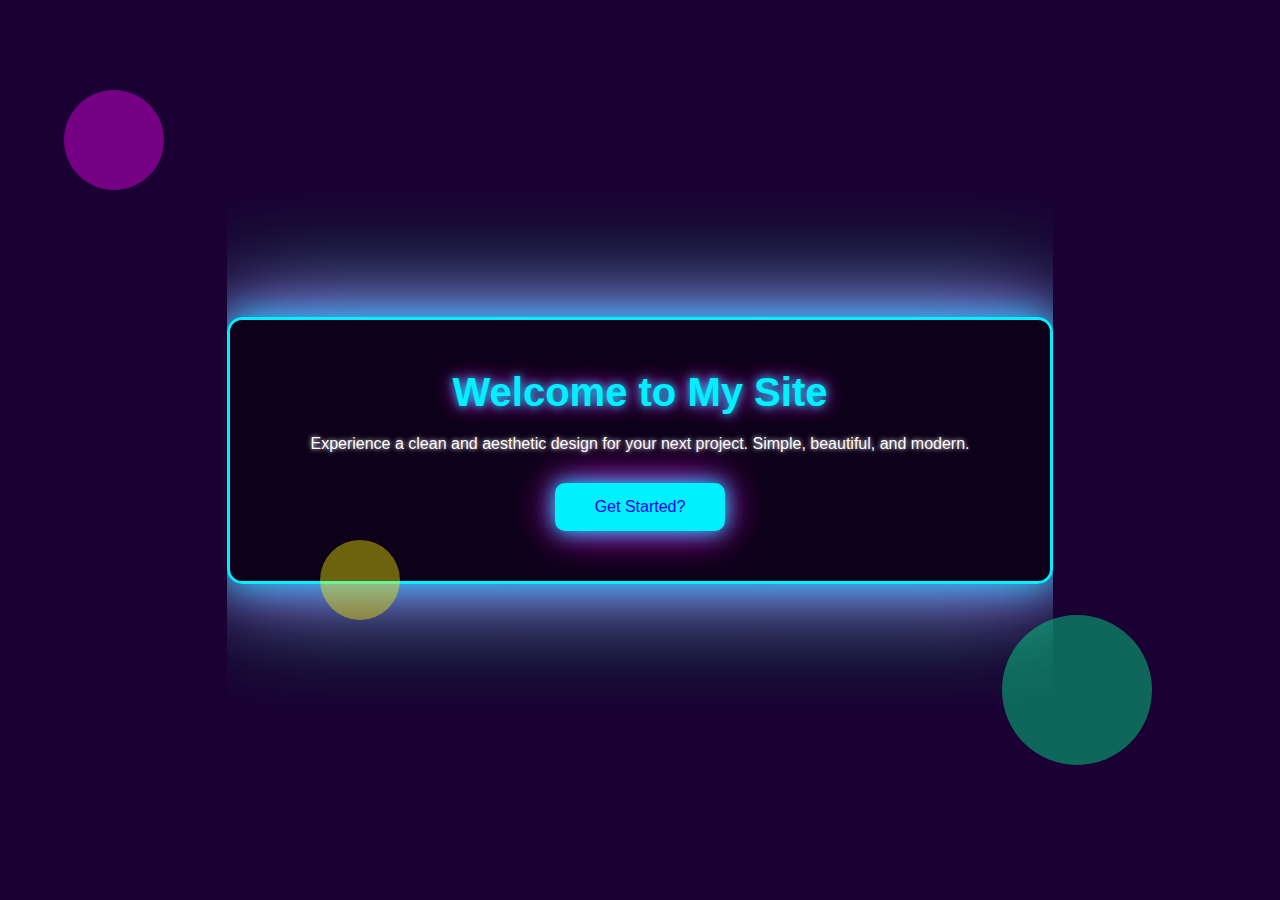
<file: index.html>
<!DOCTYPE html>
<html lang="en">
  <head>
    <meta charset="UTF-8" />
    <meta name="viewport" content="width=device-width, initial-scale=1.0" />
    <title>My Aesthetic Landing Page</title>
    <link rel="stylesheet" href="css/landingpage.css" />
  </head>
  <body>
    <div class="shape shape1"></div>
    <div class="shape shape2"></div>
    <div class="shape shape3"></div>

    <div class="landing-container">
      <h1>Welcome to My Site</h1>
      <p>
        Experience a clean and aesthetic design for your next project. Simple,
        beautiful, and modern.
      </p>
      <button class="btn">
        <a style="text-decoration: none" href="profile.html">Get Started?</a>
      </button>
    </div>
  </body>
</html>
</file>
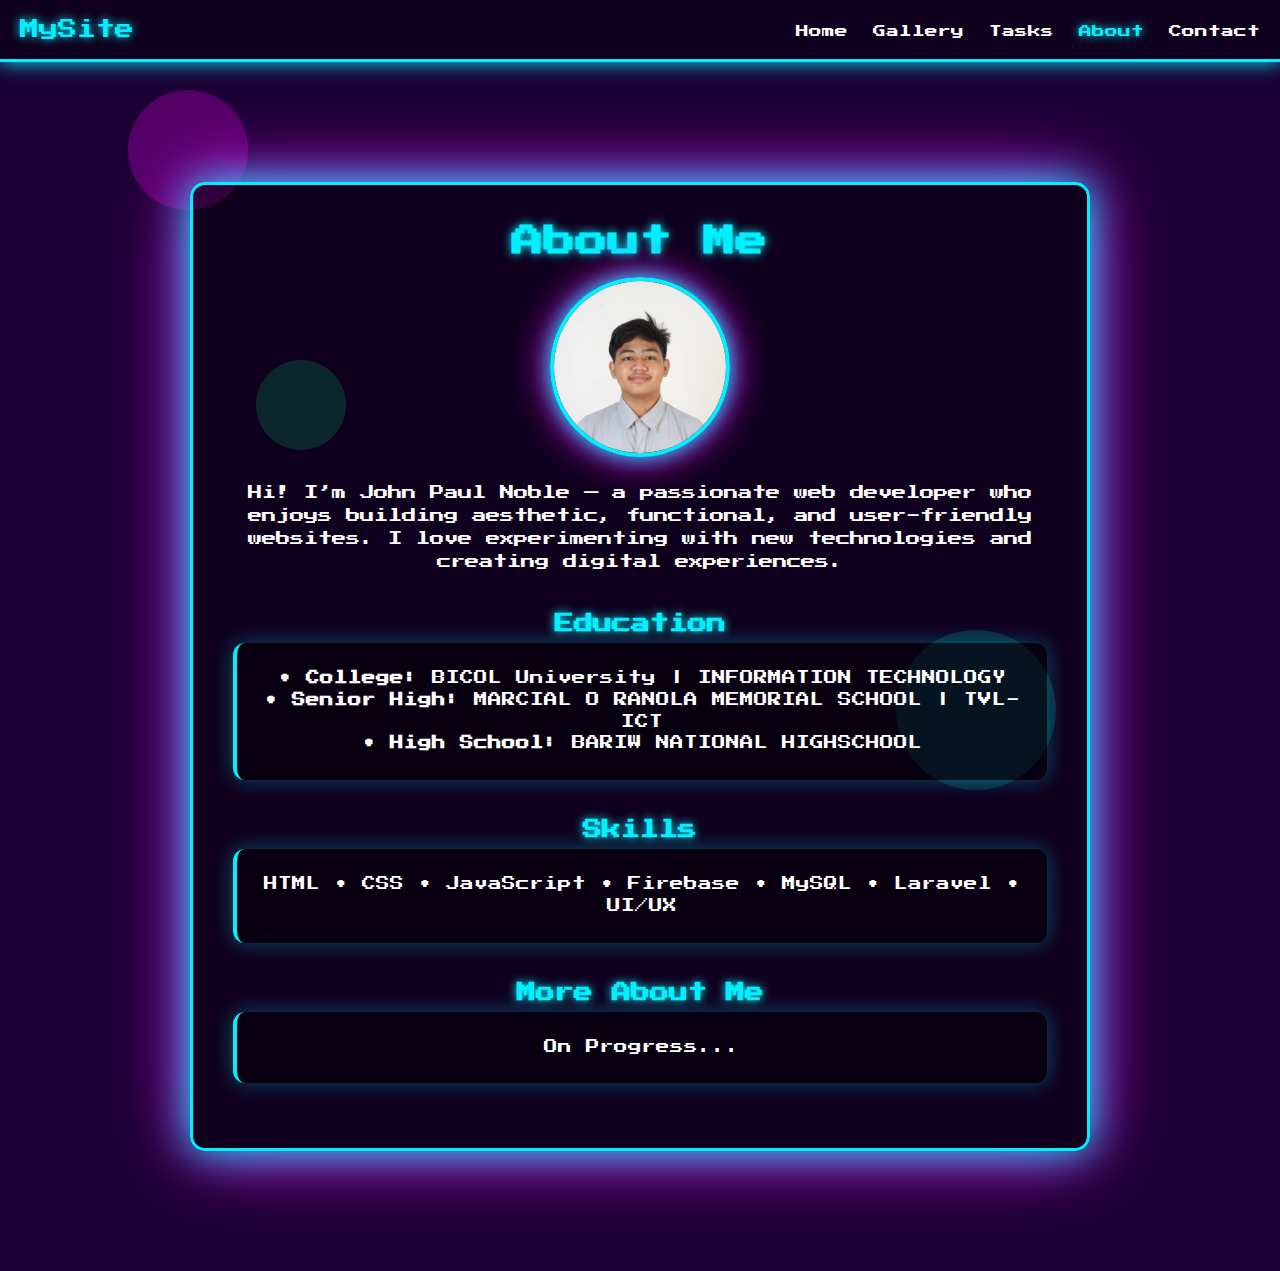
<file: about.html>
<!DOCTYPE html>
<html lang="en">
  <head>
    <meta charset="UTF-8" />
    <meta name="viewport" content="width=device-width, initial-scale=1.0" />
    <title>About Me</title>

    <link rel="stylesheet" href="css/global.css" />
    <link rel="stylesheet" href="css/about.css" />
  </head>

  <body>
    <!-- Floating Shapes -->
    <div class="shape shape1"></div>
    <div class="shape shape2"></div>
    <div class="shape shape3"></div>

    <!-- NAVIGATION BAR -->
    <nav class="nav-bar">
      <div class="nav-brand">MySite</div>

      <div class="hamburger" id="hamburger">
        <span></span><span></span><span></span>
      </div>

      <ul id="nav-links">
        <li><a href="profile.html">Home</a></li>
        <li><a href="gallery.html">Gallery</a></li>
        <li><a href="tasks.html">Tasks</a></li>
        <li>
          <a
            href="about.html"
            style="color: #00f0ff; text-shadow: 0 0 10px #00f0ff"
            >About</a
          >
        </li>
        <li><a href="contact.html">Contact</a></li>
      </ul>
    </nav>

    <!-- ABOUT PAGE BOX -->
    <div class="page-box about-container">
      <h1 class="page-title">About Me</h1>

      <!-- PROFILE PICTURE -->
      <div class="about-img">
        <img src="image/w.jpg" alt="Profile Photo" />
      </div>

      <!-- DESCRIPTION -->
      <p class="about-desc">
        Hi! I’m John Paul Noble — a passionate web developer who enjoys building
        aesthetic, functional, and user-friendly websites. I love experimenting
        with new technologies and creating digital experiences.
      </p>

      <!-- EDUCATION -->
      <h2 class="section-title">Education</h2>
      <div class="about-section-box">
        <p>
          <strong>• College:</strong> BICOL University | INFORMATION TECHNOLOGY
        </p>
        <p>
          <strong>• Senior High:</strong> MARCIAL O RANOLA MEMORIAL SCHOOL |
          TVL-ICT
        </p>
        <p><strong>• High School:</strong> BARIW NATIONAL HIGHSCHOOL</p>
      </div>

      <!-- SKILLS -->
      <h2 class="section-title">Skills</h2>
      <div class="about-section-box">
        <p>HTML • CSS • JavaScript • Firebase • MySQL • Laravel • UI/UX</p>
      </div>

      <!-- EXTRA TEMPLATE -->
      <h2 class="section-title">More About Me</h2>
      <div class="about-section-box">
        <p>On Progress...</p>
      </div>
    </div>

    <script src="js/navbar.js"></script>
  </body>
</html>
</file>
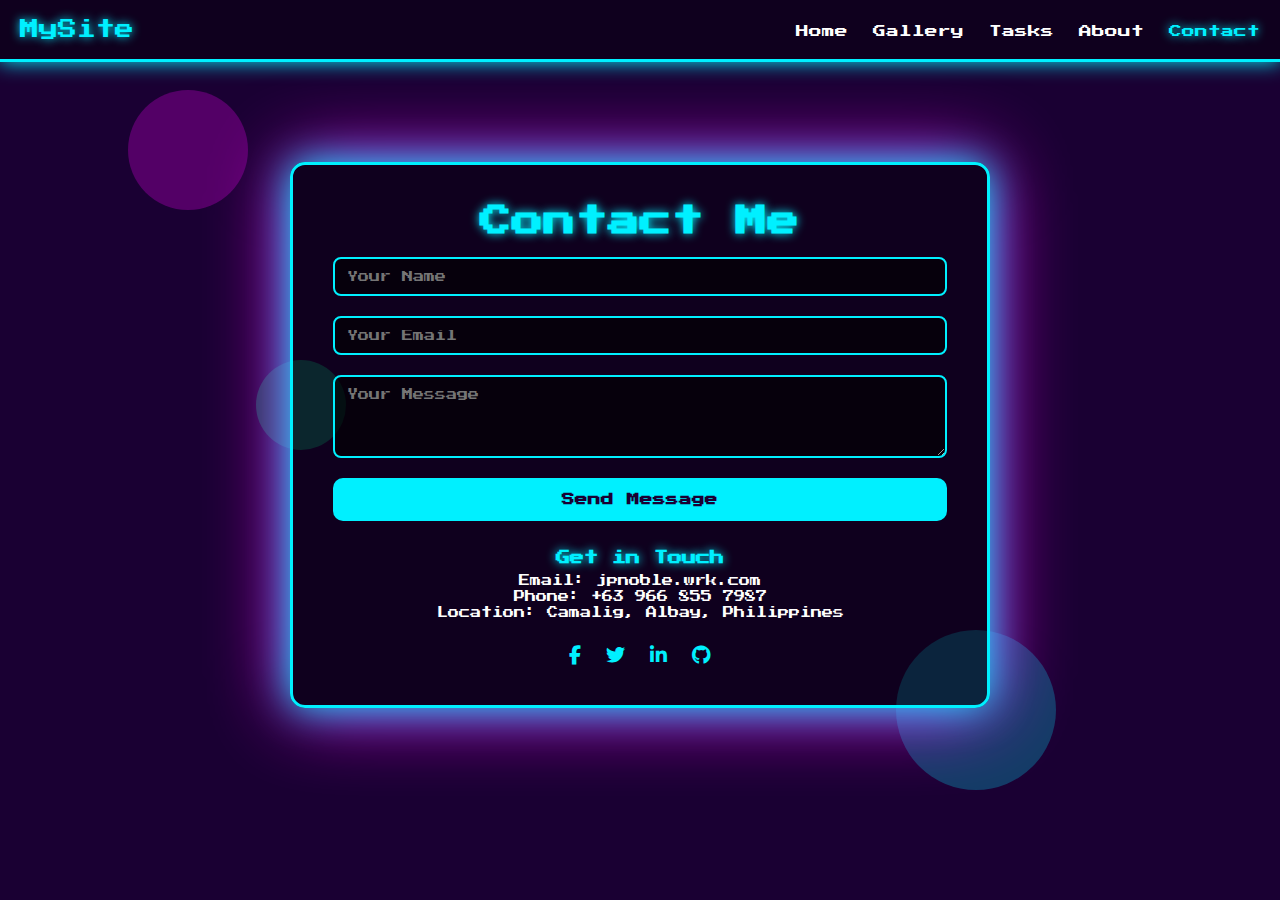
<file: contact.html>
<!DOCTYPE html>
<html lang="en">
  <head>
    <meta charset="UTF-8" />
    <meta name="viewport" content="width=device-width, initial-scale=1.0" />
    <title>Contact</title>
    <link rel="stylesheet" href="css/global.css" />
    <link rel="stylesheet" href="css/contact.css" />
    <link
      rel="stylesheet"
      href="https://cdnjs.cloudflare.com/ajax/libs/font-awesome/6.4.0/css/all.min.css"
    />
  </head>
  <body>
    <!-- Floating Shapes -->
    <div class="shape shape1"></div>
    <div class="shape shape2"></div>
    <div class="shape shape3"></div>

    <!-- Navigation -->
    <nav class="nav-bar">
      <div class="nav-brand">MySite</div>
      <div class="hamburger" id="hamburger">
        <span></span><span></span><span></span>
      </div>

      <ul id="nav-links">
        <li><a href="profile.html">Home</a></li>
        <li><a href="gallery.html">Gallery</a></li>
        <li><a href="tasks.html">Tasks</a></li>
        <li><a href="about.html">About</a></li>
        <li>
          <a
            href="contact.html"
            style="color: #00f0ff; text-shadow: 0 0 10px #00f0ff"
            >Contact</a
          >
        </li>
      </ul>
    </nav>

    <!-- Contact Section -->
    <div class="contact-container">
      <h1 class="page-title">Contact Me</h1>

      <!-- Contact Form -->
      <form
        class="contact-form"
        action="mailto:jpnoble.wrk@gmail.com"
        method="post"
      >
        <input type="text" placeholder="Your Name" required />
        <input type="email" placeholder="Your Email" required />
        <textarea placeholder="Your Message" rows="5" required></textarea>
        <button type="submit" class="btn">Send Message</button>
      </form>

      <!-- Contact Info -->
      <div class="contact-info">
        <h2>Get in Touch</h2>
        <p>Email: <span>jpnoble.wrk.com</span></p>
        <p>Phone: <span>+63 966 855 7987</span></p>
        <p>Location: <span>Camalig, Albay, Philippines</span></p>
      </div>

      <!-- Social Media -->
      <div class="social-media">
        <a href="#"><i class="fab fa-facebook-f"></i></a>
        <a href="#"><i class="fab fa-twitter"></i></a>
        <a href="#"><i class="fab fa-linkedin-in"></i></a>
        <a href="#"><i class="fab fa-github"></i></a>
      </div>
    </div>

    <script src="js/navbar.js"></script>
  </body>
</html>
</file>
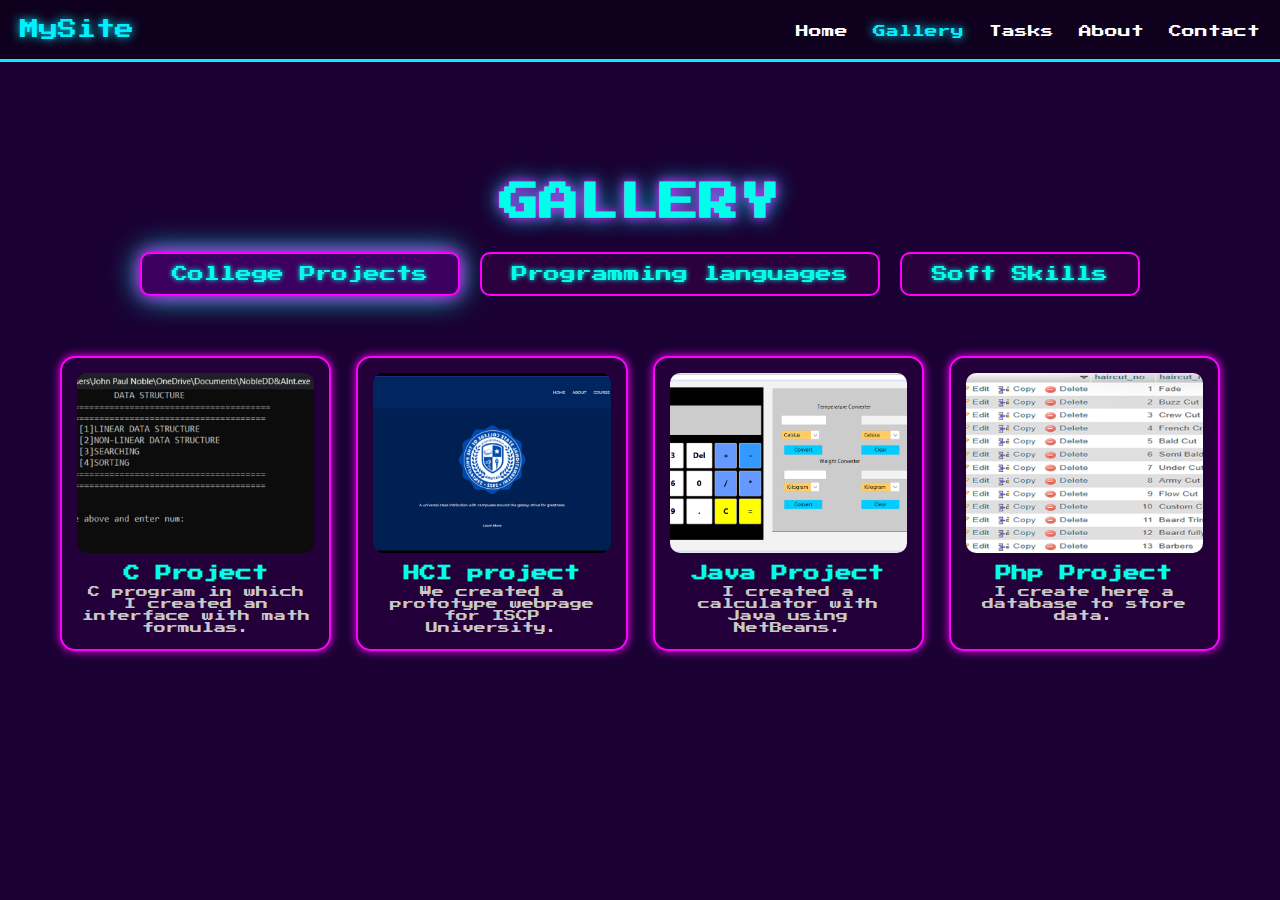
<file: gallery.html>
<!DOCTYPE html>
<html lang="en">
  <head>
    <meta charset="UTF-8" />
    <meta name="viewport" content="width=device-width, initial-scale=1.0" />
    <title>Gallery</title>
    <link rel="stylesheet" href="css/global.css" />
    <link rel="stylesheet" href="css/gallery.css" />
  </head>
  <body>
    <!-- Floating Shapes -->
    <div class="shape shape1"></div>
    <div class="shape shape2"></div>
    <div class="shape shape3"></div>

    <!-- Navigation -->
    <nav class="nav-bar">
      <div class="nav-brand">MySite</div>
      <div class="hamburger" id="hamburger">
        <span></span><span></span><span></span>
      </div>

      <ul id="nav-links">
        <li><a href="profile.html">Home</a></li>
        <li>
          <a
            href="gallery.html"
            style="color: #00f0ff; text-shadow: 0 0 10px #00f0ff"
            >Gallery</a
          >
        </li>
        <li><a href="tasks.html">Tasks</a></li>
        <li><a href="about.html">About</a></li>
        <li><a href="contact.html">Contact</a></li>
      </ul>
    </nav>

    <section class="gallery-section">
      <h1 class="gallery-title">GALLERY</h1>

      <!-- Tabs -->
      <div class="gallery-tabs">
        <button class="tab active" data-tab="tab1">College Projects</button>
        <button class="tab" data-tab="tab2">Programming languages</button>
        <button class="tab" data-tab="tab3">Soft Skills</button>
      </div>

      <!-- TAB 1 -->
      <div class="gallery-content active" id="tab1">
        <div class="gallery-item">
          <img src="image/projects/c.png" />
          <h3>C Project</h3>
          <p>C program in which I created an interface with math formulas.</p>
        </div>

        <div class="gallery-item">
          <img src="image/projects/hci.png" />
          <h3>HCI project</h3>
          <p>We created a prototype webpage for ISCP University.</p>
        </div>

        <div class="gallery-item">
          <img src="image/projects/java.png" />
          <h3>Java Project</h3>
          <p>I created a calculator with Java using NetBeans.</p>
        </div>

        <div class="gallery-item">
          <img src="image/projects/Php.png" />
          <h3>Php Project</h3>
          <p>I create here a database to store data.</p>
        </div>
      </div>

      <!-- TAB 2 -->
      <div class="gallery-content" id="tab2">
        <div class="gallery-item">
          <img src="image/languages/c.png" />
          <h3>C</h3>
        </div>

        <div class="gallery-item">
          <img src="image/languages/css-3.png" />
          <h3>CSS</h3>
        </div>

        <div class="gallery-item">
          <img src="image/languages/html-5.png" />
          <h3>HTML</h3>
        </div>

        <div class="gallery-item">
          <img src="image/languages/java-script.png" />
          <h3>JAVASCRIPT</h3>
        </div>

        <div class="gallery-item">
          <img src="image/languages/java.png" />
          <h3>JAVA</h3>
        </div>

        <div class="gallery-item">
          <img src="image/languages/sql-server.png" />
          <h3>SQL</h3>
        </div>
      </div>

      <!-- TAB 3 -->
      <div class="gallery-content" id="tab3">
        <div class="hero" style="text-align: center; color: cyan">
          On Progress
        </div>
        <!--<div class="gallery-item">
          <img src="img/gallery9.jpg" />
          <h3>Design 1</h3>
          <p>Description for design 1.</p>
        </div>

        <div class="gallery-item">
          <img src="img/gallery10.jpg" />
          <h3>Design 2</h3>
          <p>Description for design 2.</p>
        </div>

        <div class="gallery-item">
          <img src="img/gallery11.jpg" />
          <h3>Design 3</h3>
          <p>Description for design 3.</p>
        </div>

        <div class="gallery-item">
          <img src="img/gallery12.jpg" />
          <h3>Design 4</h3>
          <p>Description for design 4.</p>
        </div>-->
      </div>
    </section>

    <script src="js/navbar.js"></script>
    <script src="js/gallery.js"></script>
  </body>
</html>
</file>
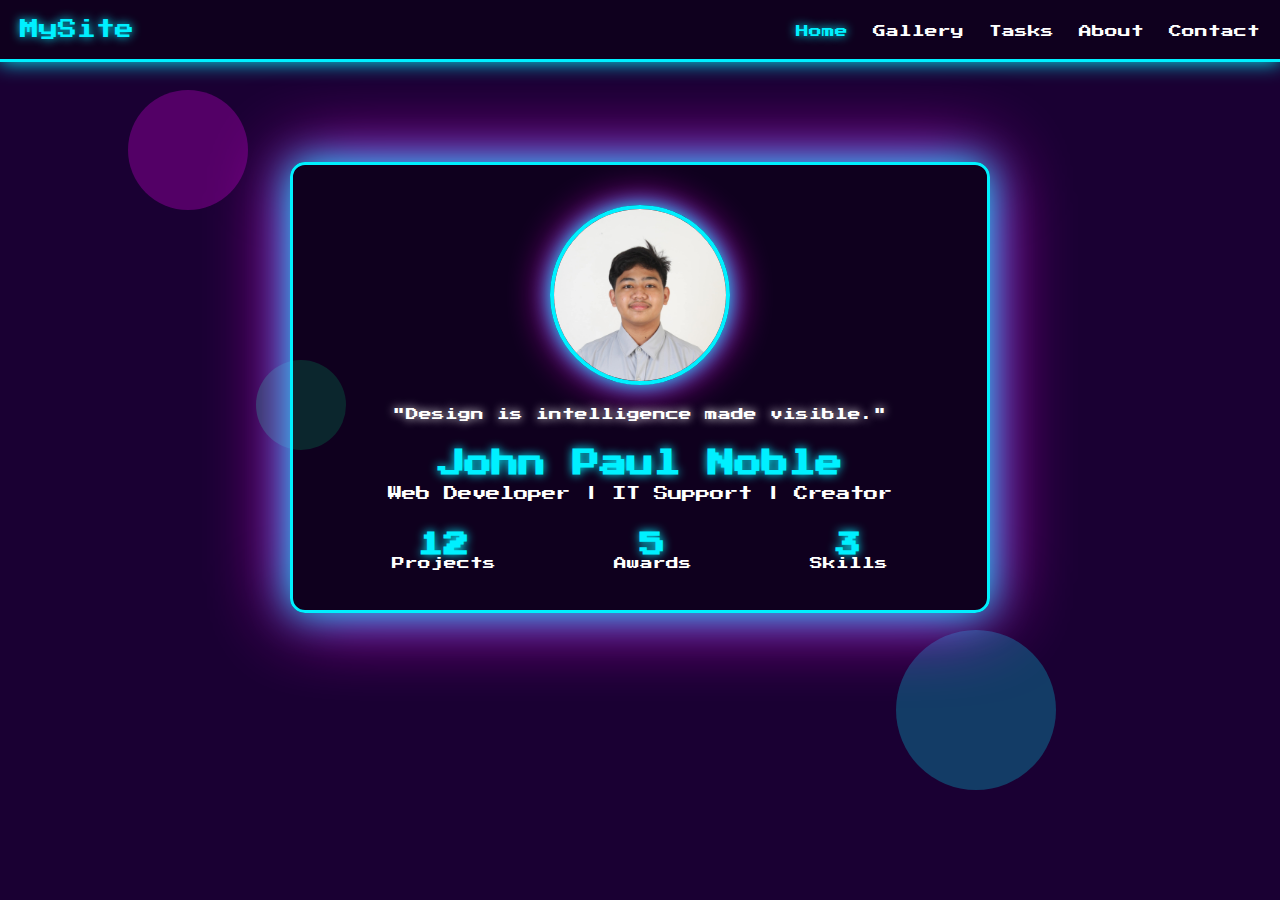
<file: profile.html>
<!DOCTYPE html>
<html lang="en">
  <head>
    <meta charset="UTF-8" />
    <meta name="viewport" content="width=device-width, initial-scale=1.0" />
    <title>Profile</title>
    <link rel="stylesheet" href="css/global.css" />
    <link rel="stylesheet" href="css/profile.css" />
  </head>
  <body>
    <!-- Floating shapes -->
    <div class="shape shape1"></div>
    <div class="shape shape2"></div>
    <div class="shape shape3"></div>

    <!-- Navigation -->
    <nav class="nav-bar">
      <div class="nav-brand">MySite</div>
      <div class="hamburger" id="hamburger">
        <span></span><span></span><span></span>
      </div>

      <ul id="nav-links">
        <li>
          <a
            href="profile.html"
            style="color: #00f0ff; text-shadow: 0 0 10px #00f0ff"
            >Home</a
          >
        </li>
        <li><a href="gallery.html">Gallery</a></li>
        <li><a href="tasks.html">Tasks</a></li>
        <li><a href="about.html">About</a></li>
        <li><a href="contact.html">Contact</a></li>
      </ul>
    </nav>

    <!-- Profile Box -->
    <div class="profile-box">
      <div class="profile-img">
        <img src="image/w.jpg" alt="Profile Photo" />
      </div>

      <p class="quote">"Design is intelligence made visible."</p>

      <h1 class="name">John Paul Noble</h1>
      <p class="subtitle">Web Developer | IT Support | Creator</p>

      <div class="stats">
        <div class="stat">
          <h2>12</h2>
          <p>Projects</p>
        </div>
        <div class="stat">
          <h2>5</h2>
          <p>Awards</p>
        </div>
        <div class="stat">
          <h2>3</h2>
          <p>Skills</p>
        </div>
      </div>
    </div>

    <script src="js/navbar.js"></script>
  </body>
</html>
</file>
<file: css/about.css>
/* ABOUT PAGE ONLY */

.about-container {
  max-width: 900px;
  margin: 120px auto;
  text-align: center;
}

/* Profile image */
.about-img img {
  width: 180px;
  height: 180px;
  border-radius: 50%;
  border: 4px solid #00f0ff;
  box-shadow: 0 0 20px #00f0ff, 0 0 40px #ff00ff;
  margin-bottom: 25px;
}

/* Description text */
.about-desc {
  font-size: 0.9rem;
  margin-bottom: 30px;
  line-height: 1.6;
}

/* Section Titles */
.section-title {
  font-size: 1.2rem;
  color: #00f0ff;
  text-shadow: 0 0 10px #00f0ff;
  margin-top: 40px;
  margin-bottom: 10px;
}

/* About Box */
.about-section-box {
  background: rgba(0, 0, 0, 0.45);
  border-left: 4px solid #00f0ff;
  padding: 25px;
  border-radius: 12px;
  font-size: 0.85rem;
  line-height: 1.6;
  margin-bottom: 25px;
  box-shadow: 0 0 20px #00f0ff55;
}
</file>
<file: css/contact.css>
.contact-container {
  width: 90%;
  max-width: 700px;
  margin: 100px auto;
  padding: 40px;
  background: rgba(0, 0, 0, 0.4);
  border: 3px solid #00f0ff;
  border-radius: 15px;
  box-shadow: 0 0 40px #00f0ff, 0 0 80px #ff00ff;
  text-align: center;
}

/* Form */
.contact-form {
  display: flex;
  flex-direction: column;
  gap: 20px;
  margin-bottom: 30px;
}

.contact-form input,
.contact-form textarea {
  padding: 12px;
  border-radius: 8px;
  border: 2px solid #00f0ff;
  background: rgba(0, 0, 0, 0.6);
  color: #fff;
  font-family: "Press Start 2P", cursive;
  font-size: 0.7rem;
  outline: none;
  transition: 0.3s;
}

.contact-form input:focus,
.contact-form textarea:focus {
  border-color: #ff00ff;
  box-shadow: 0 0 10px #ff00ff;
}

.contact-form .btn {
  background: #00f0ff;
  color: #1a0033;
  border-radius: 10px;
  padding: 15px;
  cursor: pointer;
  font-size: 0.8rem;
  font-weight: bold;
  border: none;
  transition: all 0.3s ease;
}

.contact-form .btn:hover {
  transform: scale(1.05);
  box-shadow: 0 0 20px #fff700, 0 0 40px #ff00ff;
}

/* Contact Info */
.contact-info {
  color: #fff;
  margin-bottom: 25px;
}

.contact-info h2 {
  color: #00f0ff;
  margin-bottom: 10px;
  text-shadow: 0 0 10px #00f0ff;
  font-size: 0.9rem;
}

.contact-info p {
  font-size: 0.7rem;
  margin: 5px 0;
}

/* Social Media */
.social-media {
  display: flex;
  justify-content: center;
  gap: 25px;
}

.social-media a {
  color: #00f0ff;
  font-size: 1.2rem;
  transition: 0.3s;
}

.social-media a:hover {
  color: #fff700;
  text-shadow: 0 0 10px #ff00ff, 0 0 20px #00ff99;
}

/* Responsive */
@media (max-width: 768px) {
  .contact-form {
    gap: 15px;
  }
  .contact-info h2 {
    font-size: 0.8rem;
  }
  .contact-info p {
    font-size: 0.6rem;
  }
  .social-media a {
    font-size: 1rem;
  }
}
</file>
<file: css/gallery.css>
.gallery-section {
  padding: 120px 40px;
  text-align: center;
  background: #1a0033;
}

.gallery-title {
  color: #00ffea;
  font-size: 2.5rem;
  margin-bottom: 30px;
  text-shadow: 0 0 10px #ff00ff, 0 0 20px #00eaff;
}

/* TABS */
.gallery-tabs {
  display: flex;
  justify-content: center;
  gap: 20px;
  margin-bottom: 40px;
}

.gallery-tabs .tab {
  padding: 12px 30px;
  background: #2a003d;
  border: 2px solid #ff00ff;
  color: #00ffea;
  font-size: 1rem;
  cursor: pointer;
  border-radius: 10px;
  transition: 0.3s;
  text-shadow: 0 0 5px #00ffea;
}

.gallery-tabs .tab.active,
.gallery-tabs .tab:hover {
  background: #3c0060;
  box-shadow: 0 0 15px #ff00ff, 0 0 30px #00ffea;
}

/* GRID */
.gallery-content {
  display: none;
  grid-template-columns: repeat(auto-fit, minmax(250px, 1fr));
  gap: 25px;
  padding: 20px;
}

.gallery-content.active {
  display: grid;
}

/* ITEMS */
.gallery-item {
  background: #24003a;
  border: 2px solid #ff00ff;
  padding: 15px;
  border-radius: 15px;
  box-shadow: 0 0 10px #ff00ff;
  transition: 0.3s;
}

.gallery-item:hover {
  transform: translateY(-8px);
  box-shadow: 0 0 25px #ff00ff, 0 0 50px #00eaff;
}

.gallery-item img {
  width: 100%;
  height: 180px;
  object-fit: cover;
  border-radius: 10px;
}

.gallery-item h3 {
  color: #00ffea;
  margin-top: 12px;
  font-size: 1rem;
}

.gallery-item p {
  color: rgb(200, 200, 200);
  font-size: 0.75rem;
  margin-top: 5px;
}
</file>
<file: css/profile.css>
.profile-box {
  width: 80%;
  max-width: 700px;
  margin: 100px auto;
  text-align: center;
  padding: 40px;
  background: rgba(0, 0, 0, 0.4);
  border: 3px solid #00f0ff;
  border-radius: 15px;
  box-shadow: 0 0 40px #00f0ff, 0 0 80px #ff00ff;
}

/* IMAGE */
.profile-img img {
  width: 180px;
  height: 180px;
  border-radius: 50%;
  border: 4px solid #00f0ff;
  box-shadow: 0 0 20px #00f0ff, 0 0 40px #ff00ff;
  margin-bottom: 20px;
}

/* QUOTE */
.quote {
  color: #fff;
  font-size: 0.8rem;
  margin-bottom: 25px;
  text-shadow: 0 0 10px #fff;
  line-height: 1.6;
}

/* NAME */
.name {
  font-size: 1.7rem;
  color: #00f0ff;
  text-shadow: 0 0 10px #00f0ff;
  margin-bottom: 10px;
}

.subtitle {
  color: #fff;
  font-size: 0.9rem;
  margin-bottom: 30px;
}

/* STATS */
.stats {
  display: flex;
  justify-content: space-around;
  margin-top: 20px;
}

.stat h2 {
  font-size: 1.6rem;
  color: #00f0ff;
  text-shadow: 0 0 10px #00f0ff;
}

.stat p {
  font-size: 0.8rem;
}
</file>
<file: css/landingpage.css>
/* Reset */
* {
  margin: 0;
  padding: 0;
  box-sizing: border-box;
  font-family: "Press Start 2P", cursive, Arial, sans-serif;
}

body,
html {
  height: 100%;
  background: #1a0033; /* dark purple background */
  display: flex;
  justify-content: center;
  align-items: center;
  overflow: hidden;
}

/* Container */
.landing-container {
  text-align: center;
  background: rgba(0, 0, 0, 0.5);
  padding: 50px 80px;
  border: 3px solid #00f0ff; /* neon blue border */
  border-radius: 15px;
  box-shadow: 0 0 40px #00f0ff, 0 0 80px #ff00ff, 0 0 120px #00ff99;
  animation: fadeIn 1.5s ease-in-out;
}

/* Heading & Text */
h1 {
  font-size: 2.5rem;
  color: #00f0ff; /* neon blue */
  margin-bottom: 20px;
  text-shadow: 0 0 10px #00f0ff, 0 0 20px #ff00ff;
}

p {
  font-size: 1rem;
  color: #fff;
  margin-bottom: 30px;
  text-shadow: 0 0 5px #fff;
}

/* Button */
.btn {
  background: #00f0ff;
  color: #1a0033;
  padding: 15px 40px;
  font-size: 1rem;
  border: none;
  border-radius: 10px;
  cursor: pointer;
  box-shadow: 0 0 20px #00f0ff, 0 0 40px #ff00ff;
  transition: all 0.3s ease;
}

.btn:hover {
  transform: scale(1.1);
  box-shadow: 0 0 30px #fff700, 0 0 60px #ff00ff, 0 0 90px #00ff99;
}

/* Floating shapes */
.shape {
  position: absolute;
  border-radius: 50%;
  opacity: 0.4;
  animation: float 6s ease-in-out infinite;
}

.shape1 {
  width: 100px;
  height: 100px;
  background: #ff00ff;
  top: 10%;
  left: 5%;
  animation-delay: 0s;
}

.shape2 {
  width: 150px;
  height: 150px;
  background: #00ff99;
  bottom: 15%;
  right: 10%;
  animation-delay: 2s;
}

.shape3 {
  width: 80px;
  height: 80px;
  background: #fff700;
  top: 60%;
  left: 25%;
  animation-delay: 4s;
}

/* Animations */
@keyframes fadeIn {
  0% {
    opacity: 0;
    transform: translateY(-20px);
  }
  100% {
    opacity: 1;
    transform: translateY(0);
  }
}

@keyframes float {
  0% {
    transform: translateY(0px);
  }
  50% {
    transform: translateY(-20px);
  }
  100% {
    transform: translateY(0px);
  }
}
</file>
<file: css/global.css>
/* Import Font */
@import url("https://fonts.googleapis.com/css2?family=Press+Start+2P&display=swap");

/* RESET */
* {
  margin: 0;
  padding: 0;
  box-sizing: border-box;
  font-family: "Press Start 2P", cursive;
}

body {
  background: #1a0033;
  color: #fff;
  overflow-x: hidden;
}

/* Floating Shapes */
.shape {
  position: absolute;
  border-radius: 50%;
  opacity: 0.25;
  animation: float 6s infinite ease-in-out;
  z-index: -1;
}

.shape1 {
  width: 120px;
  height: 120px;
  background: #ff00ff;
  top: 10%;
  left: 10%;
  animation-delay: 0s;
}
.shape2 {
  width: 160px;
  height: 160px;
  background: #00f0ff;
  top: 70%;
  left: 70%;
  animation-delay: 2s;
}
.shape3 {
  width: 90px;
  height: 90px;
  background: #00ff99;
  top: 40%;
  left: 20%;
  animation-delay: 4s;
}

@keyframes float {
  0% {
    transform: translateY(0);
  }
  50% {
    transform: translateY(-15px);
  }
  100% {
    transform: translateY(0);
  }
}

/* NAVIGATION */
.nav-bar {
  width: 100%;
  padding: 20px;
  display: flex;
  justify-content: space-between;
  align-items: center;
  background: rgba(0, 0, 0, 0.4);
  border-bottom: 3px solid #00f0ff;
  box-shadow: 0 0 20px #00f0ff;
}

.nav-brand {
  color: #00f0ff;
  font-size: 1.2rem;
  text-shadow: 0 0 10px #00f0ff;
}

ul {
  list-style: none;
  display: flex;
  gap: 25px;
}

ul li a {
  color: white;
  text-decoration: none;
  font-size: 0.8rem;
  transition: 0.3s;
}

ul li a:hover {
  color: #00f0ff;
  text-shadow: 0 0 10px #00f0ff;
}

/* Hamburger */
.hamburger {
  display: none;
  cursor: pointer;
}

.hamburger span {
  display: block;
  width: 28px;
  height: 4px;
  background: #00f0ff;
  margin: 5px 0;
  transition: 0.4s;
}

/* Mobile */
@media (max-width: 768px) {
  .hamburger {
    display: block;
  }

  ul {
    position: absolute;
    top: 70px;
    right: -200px;
    width: 180px;
    background: rgba(0, 0, 0, 0.95);
    flex-direction: column;
    padding: 25px;
    border-left: 3px solid #00f0ff;
    box-shadow: 0 0 20px #00f0ff;
    transition: right 0.4s;
  }

  ul.active {
    right: 0;
  }

  .hamburger.open span:nth-child(1) {
    transform: rotate(45deg) translateY(10px);
  }
  .hamburger.open span:nth-child(2) {
    opacity: 0;
  }
  .hamburger.open span:nth-child(3) {
    transform: rotate(-45deg) translateY(-10px);
  }
}

/* PAGE BOX */
.page-box {
  margin: 80px auto;
  width: 80%;
  max-width: 900px;
  padding: 40px;
  background: rgba(0, 0, 0, 0.4);
  border: 3px solid #00f0ff;
  border-radius: 15px;
  box-shadow: 0 0 40px #00f0ff, 0 0 80px #ff00ff;
  text-align: center;
}

.page-title {
  font-size: 2rem;
  margin-bottom: 20px;
  color: #00f0ff;
  text-shadow: 0 0 10px #00f0ff;
}
</file>
